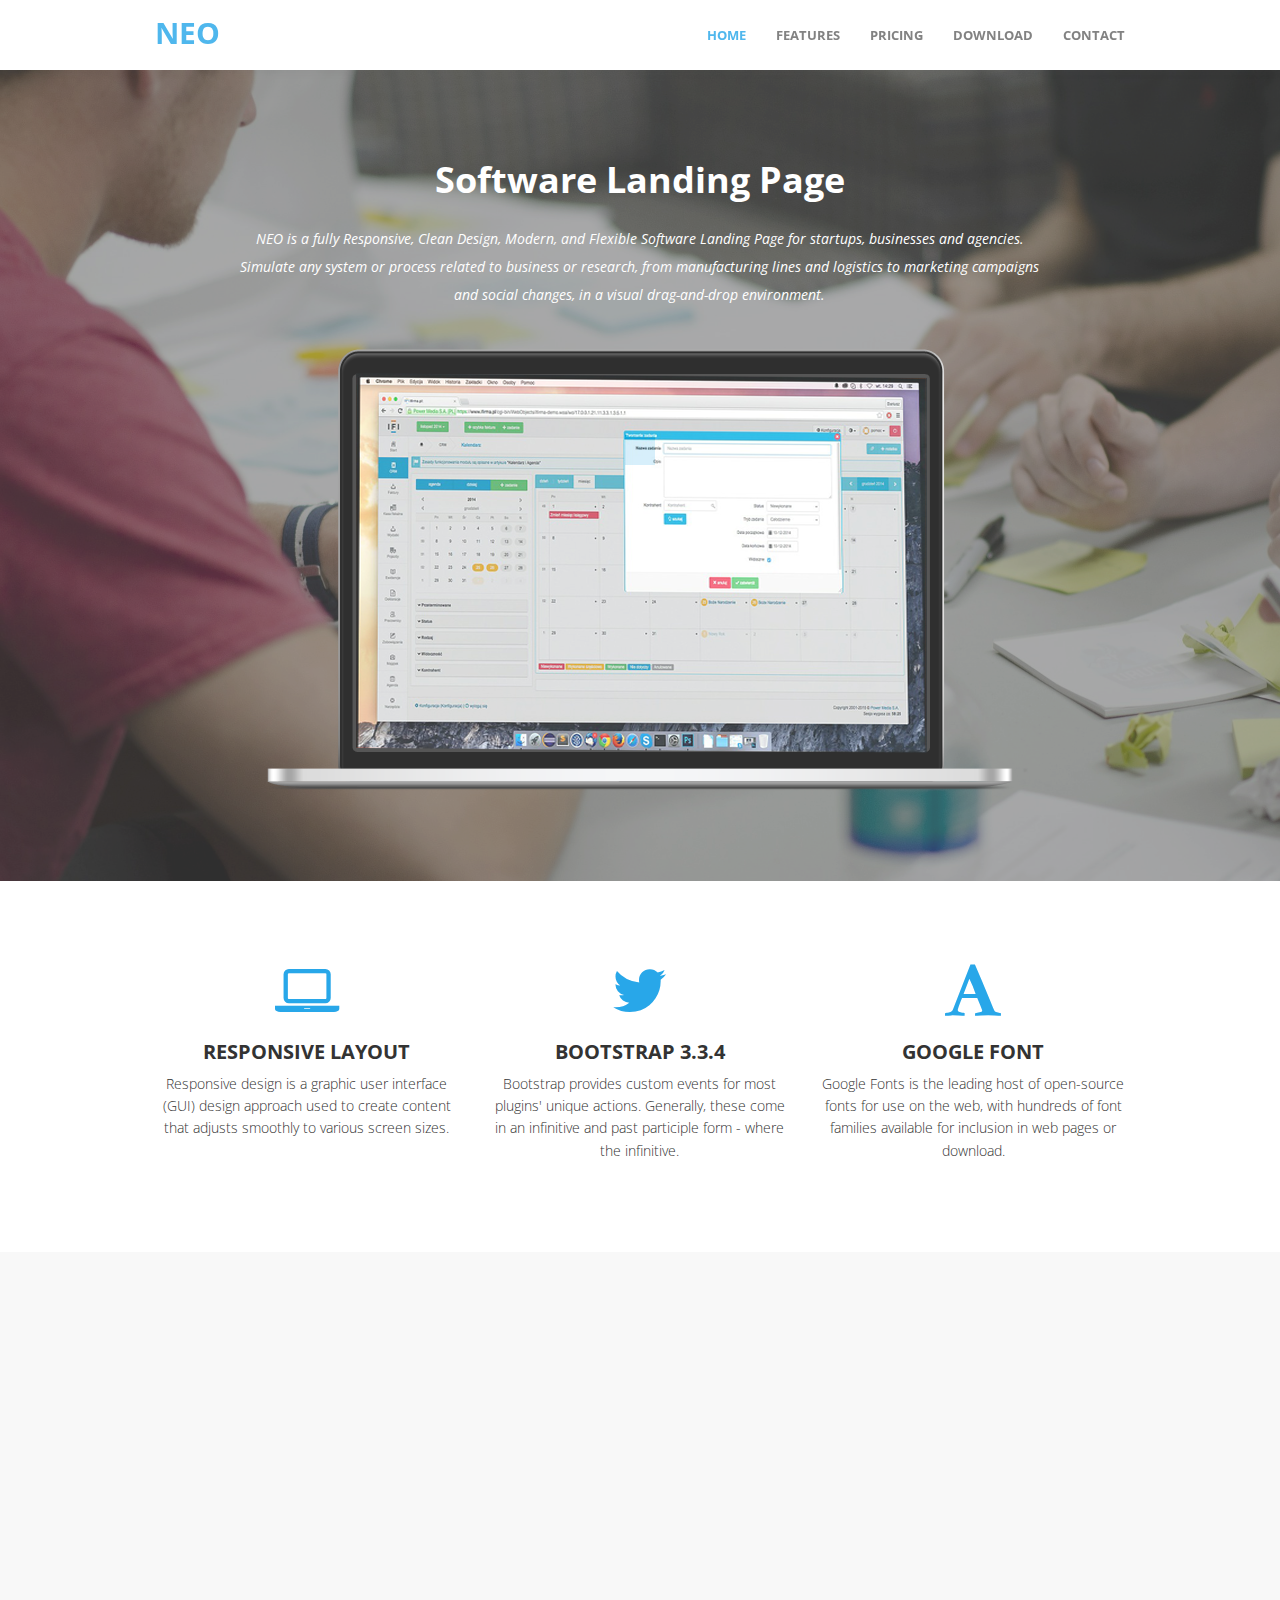
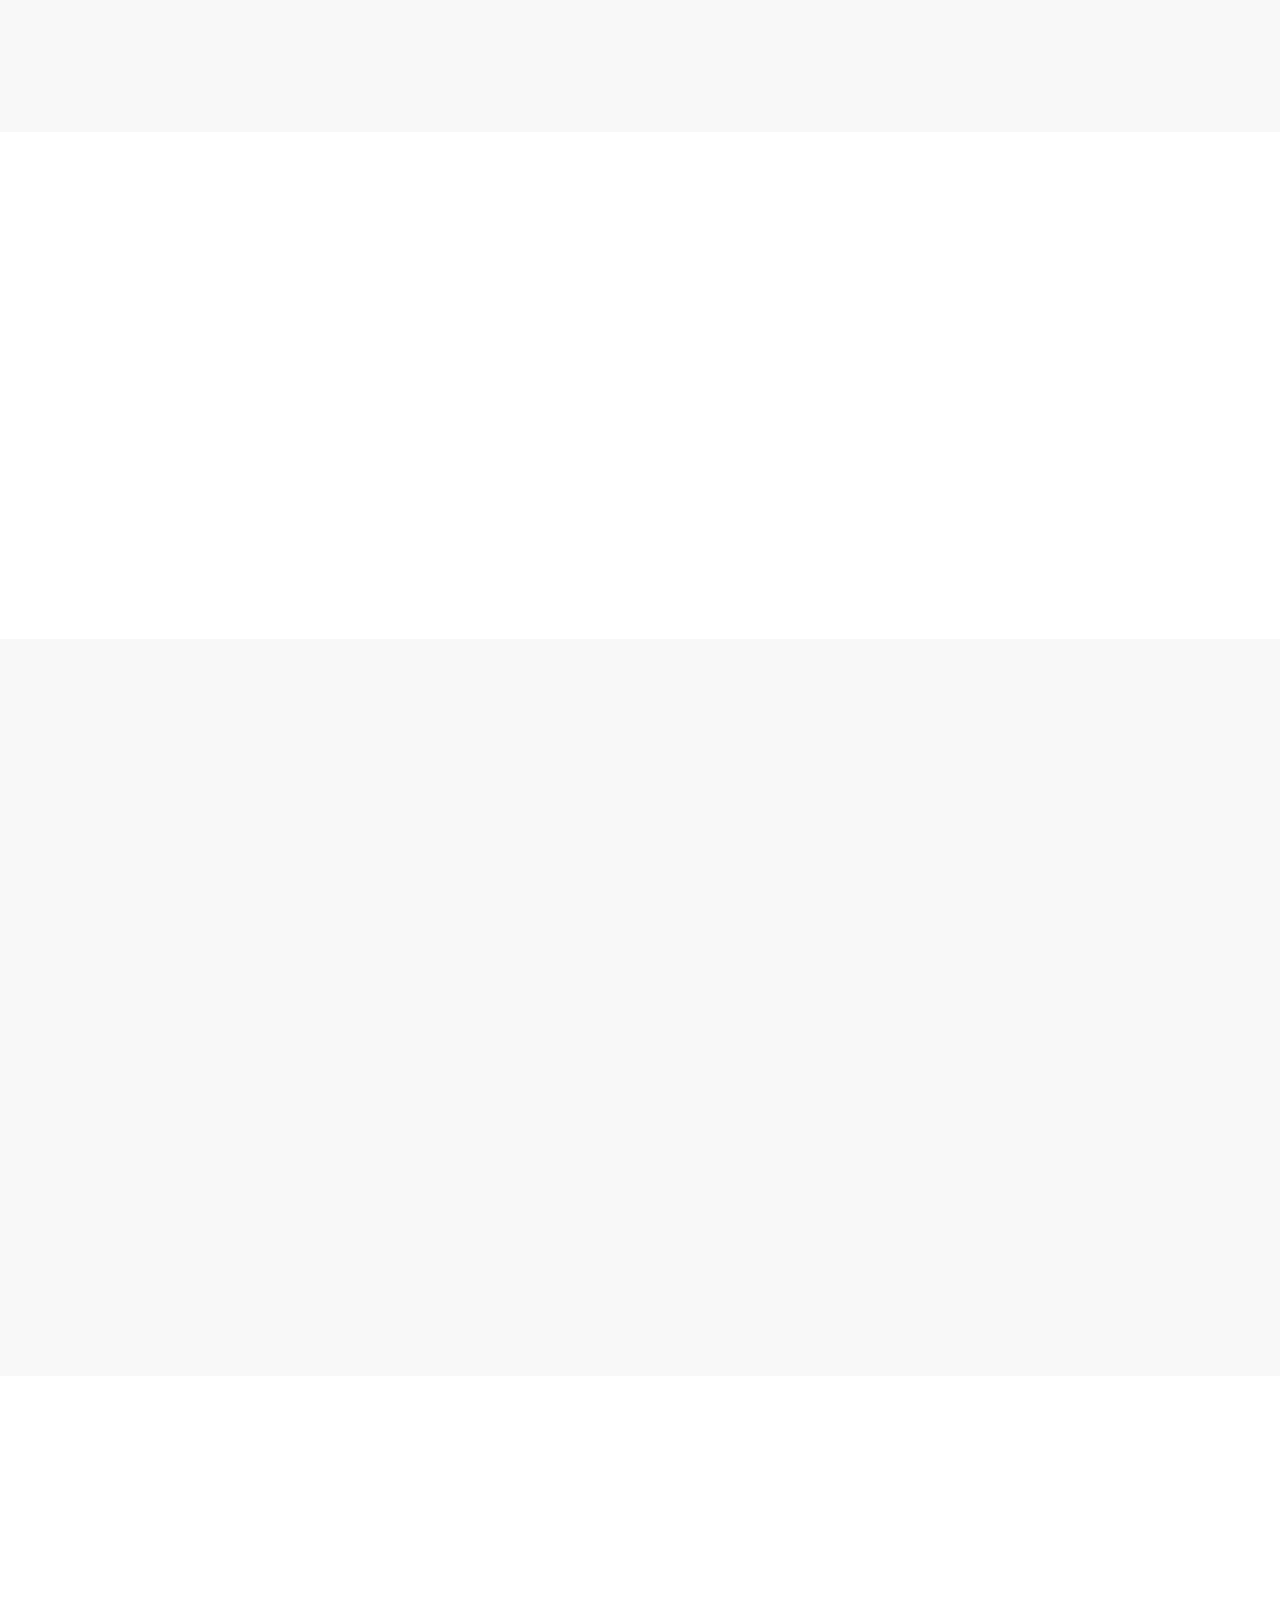
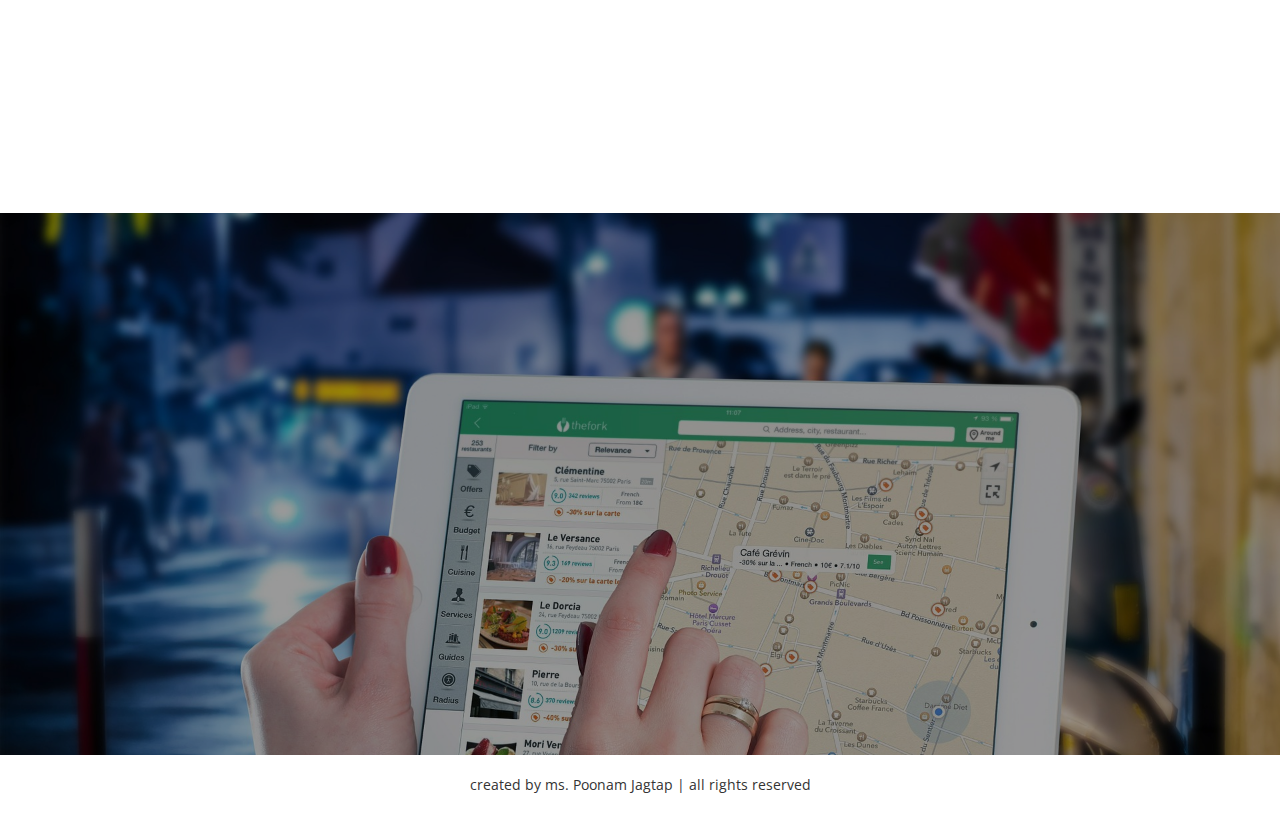
<file: Task 1- Landing Page/index.html>
<!DOCTYPE html>
<html lang="en">
	<head>
		<meta charset="utf-8">
		<title>NEO Software Landing Page</title>
		<meta http-equiv="X-UA-Compatible" content="IE=Edge">
		<meta name="viewport" content="width=device-width, initial-scale=1">
		<meta name="keywords" content="">
		<meta name="description" content="">

		<!-- animate css -->
		<link rel="stylesheet" href="css/animate.min.css">
		<!-- bootstrap css -->
		<link rel="stylesheet" href="css/bootstrap.min.css">
		<!-- font-awesome -->
		<link rel="stylesheet" href="css/font-awesome.min.css">
		<!-- google font -->
		<link href='http://fonts.googleapis.com/css?family=Open+Sans:400,300,400italic,700,800' rel='stylesheet' type='text/css'>

		<!-- custom css -->
		<link rel="stylesheet" href="css/templatemo-style.css">

	</head>
	<body>
		<!-- start preloader -->
		<div class="preloader">
			<div class="sk-spinner sk-spinner-rotating-plane"></div>
    	 </div>
		<!-- end preloader -->
		<!-- start navigation -->
		<nav class="navbar navbar-default navbar-fixed-top templatemo-nav" role="navigation">
			<div class="container">
				<div class="navbar-header">
					<button class="navbar-toggle" data-toggle="collapse" data-target=".navbar-collapse">
						<span class="icon icon-bar"></span>
						<span class="icon icon-bar"></span>
						<span class="icon icon-bar"></span>
					</button>
					<a href="#" class="navbar-brand">NEO</a>
				</div>
				<div class="collapse navbar-collapse">
					<ul class="nav navbar-nav navbar-right text-uppercase">
						<li><a href="#home">Home</a></li>
						<li><a href="#feature">Features</a></li>
						<li><a href="#pricing">Pricing</a></li>
						<li><a href="#download">Download</a></li>
						<li><a href="#contact">Contact</a></li>
					</ul>
				</div>
			</div>
		</nav>
		<!-- end navigation -->
		<!-- start home -->
		<section id="home">
			<div class="overlay">
				<div class="container">
					<div class="row">
						<div class="col-md-1"></div>
						<div class="col-md-10 wow fadeIn" data-wow-delay="0.3s">
							<h1 class="text-upper">Software Landing Page</h1>
							<p class="tm-white">NEO is a fully Responsive, Clean Design, Modern, and Flexible Software Landing Page for startups, businesses and agencies. Simulate any system or process related to business or research, from manufacturing lines and logistics to marketing campaigns and social changes, in a visual drag-and-drop environment.</p>
							<img src="images/software-img.png" class="img-responsive" alt="home img">
						</div>
						<div class="col-md-1"></div>
					</div>
				</div>
			</div>
		</section>
		<!-- end home -->
		<!-- start divider -->
		<section id="divider">
			<div class="container">
				<div class="row">
					<div class="col-md-4 wow fadeInUp templatemo-box" data-wow-delay="0.3s">
						<i class="fa fa-laptop"></i>
						<h3 class="text-uppercase">RESPONSIVE LAYOUT</h3>
						<p>Responsive design is a graphic user interface (GUI) design approach used to create content that adjusts smoothly to various screen sizes.</p>
					</div>
					<div class="col-md-4 wow fadeInUp templatemo-box" data-wow-delay="0.3s">
						<i class="fa fa-twitter"></i>
						<h3 class="text-uppercase">BOOTSTRAP 3.3.4</h3>
						<p>Bootstrap provides custom events for most plugins' unique actions. Generally, these come in an infinitive and past participle form - where the infinitive.</p>
					</div>
					<div class="col-md-4 wow fadeInUp templatemo-box" data-wow-delay="0.3s">
						<i class="fa fa-font"></i>
						<h3 class="text-uppercase">GOOGLE FONT</h3>
						<p>Google Fonts is the leading host of open-source fonts for use on the web, with hundreds of font families available for inclusion in web pages or download. </p>
					</div>
				</div>
			</div>
		</section>
		<!-- end divider -->

		<!-- start feature -->
		<section id="feature">
			<div class="container">
				<div class="row">
					<div class="col-md-6 wow fadeInLeft" data-wow-delay="0.6s">
						<h2 class="text-uppercase">Our Software Features</h2>
						<p>NEO has a nice object-oriented feature that allows you to create a component and reuse it, which is very useful to us, plus, the user interface has many built in charts.</p>
						<p><span><i class="fa fa-mobile"></i></span>The most valuable feature of NEO to me is to export a model, and let anyone run it on their computer without a software license.</p>
						<p><i class="fa fa-code"></i>Process Modeling Library for generic business processes or workflows.</p>
					</div>
					<div class="col-md-6 wow fadeInRight" data-wow-delay="0.6s">
						<img src="images/software-img.png" class="img-responsive" alt="feature img">
					</div>
				</div>
			</div>
		</section>
		<!-- end feature -->

		<!-- start feature1 -->
		<section id="feature1">
			<div class="container">
				<div class="row">
					<div class="col-md-6 wow fadeInUp" data-wow-delay="0.6s">
						<img src="images/software-img.png" class="img-responsive" alt="feature img">
					</div>
					<div class="col-md-6 wow fadeInUp" data-wow-delay="0.6s">
						<h2 class="text-uppercase">More of Your Software</h2>
						<p>There is a lot of software out there for your PC: some of it good, most of it bad, plenty of it free. As great as the Internet is, it makes it easy to get your hands on the bad stuff through a dodgy advert or malicious message saying that you have a virus and “need to install an antivirus immediately.”</p>
						<p><span><i class="fa fa-mobile"></i></span> MSI Afterburner: The fundamental tool for any gamer, this lets you overclock your GPU (or underclock it, if you are looking to preserve it), and monitor your PC temperatures and gaming refresh rates.</p>
						<p><i class="fa fa-code"></i> AMD Radeon Software: AMDs answer to the above, this is the one-stop shot for AMD GPU owners to take complete control over their gaming from streaming to optimization. Check out our guide on AMD Radeon Settings.</p>
					</div>
				</div>
			</div>
		</section>
		<!-- end feature1 -->

		<!-- start pricing -->
		<section id="pricing">
			<div class="container">
				<div class="row">
					<div class="col-md-12 wow bounceIn">
						<h2 class="text-uppercase">Our Pricing</h2>
					</div>
					<div class="col-md-4 wow fadeIn" data-wow-delay="0.6s">
						<div class="pricing text-uppercase">
							<div class="pricing-title">
								<h4>Basic Plan</h4>
								<p>$11</p>
								<small class="text-lowercase">monthly</small>
							</div>
							<ul>
								<li>6 GB Space</li>
								<li>600 GB Bandwidth</li>
								<li>60 More Themes</li>
								<li>Lifetime Support</li>
							</ul>
							<button class="btn btn-primary text-uppercase">Sign up</button>
						</div>
					</div>
					<div class="col-md-4 wow fadeIn" data-wow-delay="0.6s">
						<div class="pricing active text-uppercase">
							<div class="pricing-title">
								<h4>Business Plan</h4>
								<p>$22</p>
								<small class="text-lowercase">monthly</small>
							</div>
							<ul>
								<li>15 GB space</li>
								<li>1,500 GB Bandwidth</li>
								<li>150 More Themes</li>
								<li>Lifetime Support</li>
							</ul>
							<button class="btn btn-primary text-uppercase">Sign up</button>
						</div>
					</div>
					<div class="col-md-4 wow fadeIn" data-wow-delay="0.6s">
						<div class="pricing text-uppercase">
							<div class="pricing-title">
								<h4>Pro Plan</h4>
								<p>$33</p>
								<small class="text-lowercase">monthly</small>
							</div>
							<ul>
								<li>35 GB space</li>
								<li>3,500 GB bandwidth</li>
								<li>350 more themes</li>
								<li>Lifetime Support</li>
							</ul>
							<button class="btn btn-primary text-uppercase">Sign Up</button>
						</div>
					</div>
				</div>
			</div>
		</section>
		<!-- end pricing -->

		<!-- start download -->
		<section id="download">
			<div class="container">
				<div class="row">
					<div class="col-md-6 wow fadeInLeft" data-wow-delay="0.6s">
						<h2 class="text-uppercase">Download Our Software</h2>
						<p>NEO is 100% free to download for anyone. You are allowed to download, edit and use this Boxer HTML CSS layout for your commercial or non-commercial sites. Please share Boxer Template to your friends. Thank you.</p>
						<button class="btn btn-primary text-uppercase"><i class="fa fa-download"></i> Download</button>
					</div>
					<div class="col-md-6 wow fadeInRight" data-wow-delay="0.6s">
						<img src="images/software-img.png" class="img-responsive" alt="feature img">
					</div>
				</div>
			</div>
		</section>
		<!-- end download -->

		<!-- start contact -->
		<section id="contact">
			<div class="overlay">
				<div class="container">
					<div class="row">
						<div class="col-md-6 wow fadeInUp" data-wow-delay="0.6s">
							<h2 class="text-uppercase">Contact Us</h2>
							<p>You cannot beat a big Hello. NEO is nailing friendly and helpful with a contact page that is easy to use and easy to read. It asks, What can we help you with? and directs users to click on email for everything else.</p>
							<address>
								<p><i class="fa fa-map-marker"></i>36 Sai Apartment, Pune, United Maharashtra</p>
								<p><i class="fa fa-phone"></i> 010-010-0110 or 020-020-0220</p>
								<p><i class="fa fa-envelope-o"></i> neo@company.com</p>
							</address>
						</div>
						<div class="col-md-6 wow fadeInUp" data-wow-delay="0.6s">
							<div class="contact-form">
								<form action="#" method="post">
									<div class="col-md-6">
										<input type="text" class="form-control" placeholder="Name">
									</div>
									<div class="col-md-6">
										<input type="email" class="form-control" placeholder="Email">
									</div>
									<div class="col-md-12">
										<input type="text" class="form-control" placeholder="Subject">
									</div>
									<div class="col-md-12">
										<textarea class="form-control" placeholder="Message" rows="4"></textarea>
									</div>
									<div class="col-md-8">
										<input type="submit" class="form-control text-uppercase" value="Send">
									</div>
								</form>
							</div>
						</div>
					</div>
				</div>
			</div>
		</section>
		<!-- end contact -->

		<!-- start footer -->
		<footer>
			<div class="container">
					<div class="credit"> created by <span>ms. Poonam Jagtap</span> | all rights reserved </div>
		</footer>
		<!-- end footer -->
        
		<script src="js/jquery.js"></script>
		<script src="js/bootstrap.min.js"></script>
		<script src="js/wow.min.js"></script>
		<script src="js/jquery.singlePageNav.min.js"></script>
		<script src="js/custom.js"></script>
	</body>
</html>
</file>
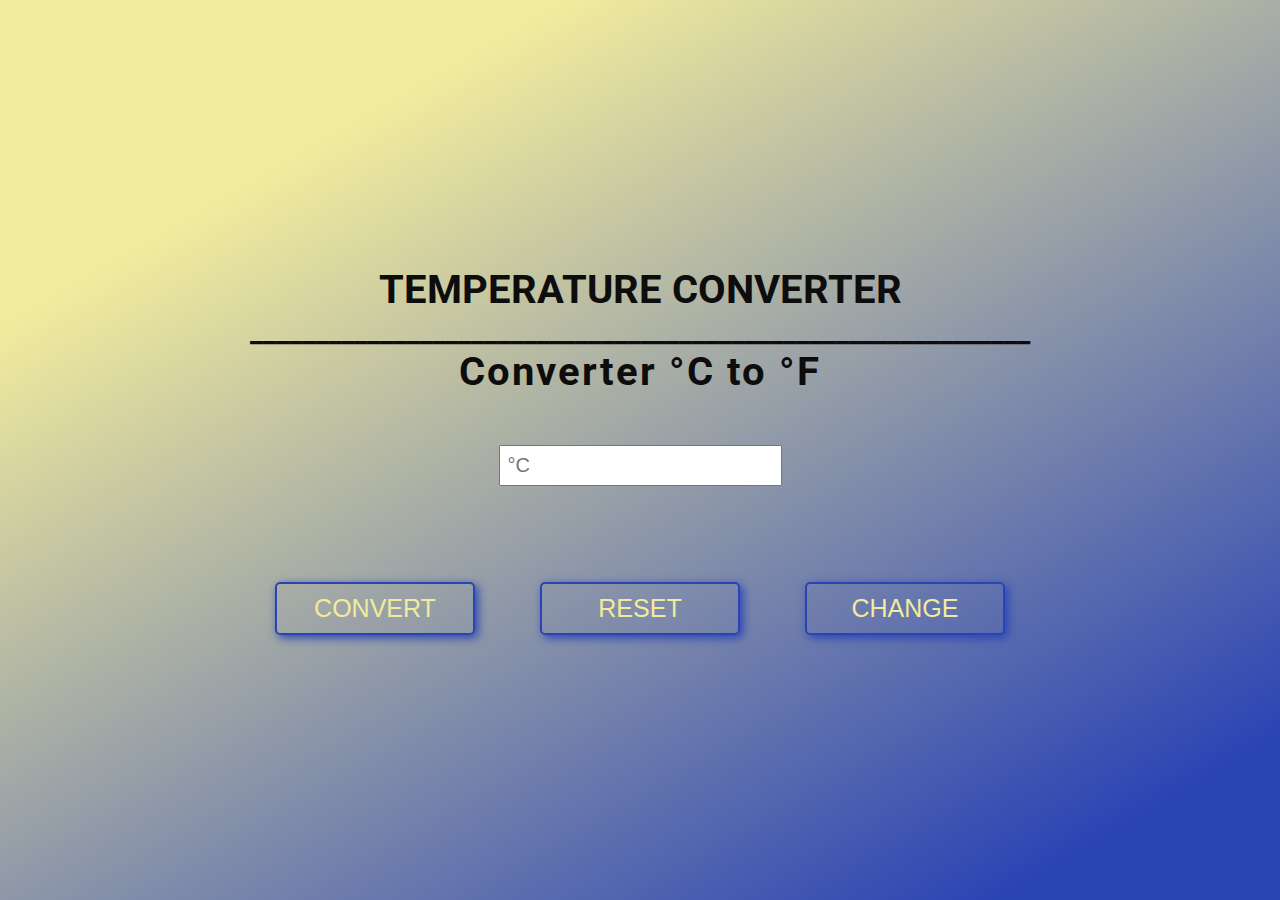
<file: Task 3- Temperature Converter Website/temperature.html>
<!DOCTYPE html>
<html lang="en">

<head>
    <meta charset="UTF-8">
    <meta http-equiv="X-UA-Compatible" content="IE=edge">
    <meta name="viewport" content="width=device-width, initial-scale=1.0">
    <meta name="description" content="Converter Celsius to Fahrenheit" />
    <meta name="keywords" content="converter, calculator, celsius, fahrenheit" />
    <title>Temperature Converter °C to °F</title>

    <link href="style/temperature.css" rel="stylesheet">

    <link rel="preconcert" href="https://fonts.gstatic.com">
    <link href="https://fonts.googleapis.com/css2?family=Roboto:wght@400;700&display=swap" rel="stylesheet">

    <link rel="icon" href="C:\\Users\Poonam\Documents\oasis infobyte\temperature converter\img\celcius.jpg" type="image/jpg">
    <script src="js/temperature.js" defer></script>
</head>

<body>
    <header>
        <h1>TEMPERATURE CONVERTER</h1>
        <H2>____________________________________________________________</H2>
    </header>
    <header>
        <label for="converter">Converter <span class="C">°C</span> to <span class="F">°F</span></label>
    </header>

    <div>
        <input type="text" id="converter" placeholder="°C">
    </div>

    <p class="result"></p>

    <div id="buttons">
        <button class="convertButton">Convert</button>
        <button class="resetButton">Reset</button>
        <button class="changeButton">Change</button>
    </div>
</body>

</html>
</file>
<file: Task 1- Landing Page/css/templatemo-style.css>
body
    {
        background: #fff;
        font-family: 'Open Sans', sans-serif;
        font-weight: 300;
        position: relative;
        width: 100%;
        height: 100%;
        overflow-x: hidden;
    }
	
.tm-white a {
	color: #fff;
}

/* start h1 group */
h1 { 
    margin-top: 0;
    margin-bottom: 25px; 
}
h1,
h2,
h3,
h4
    {
        font-weight: bold;
    }
/* end h1 group */
p { line-height: 1.6em; }
/* img */
img
    {
        max-width: 100%;
        height: auto;
    }
/* img */

/* overlay */
.overlay 
    {
       width: 100%;
       height: 100%;
       background: rgba(0, 0, 0, 0.4);
       padding-top: 90px;
       padding-bottom: 90px;
    }  
/* over lay */

/* start page container */
@media (min-width: 768px) {
  .container {
    width: 700px;
  }
}
@media (min-width: 992px) {
  .container {
    width: 900px;
  }
}
@media (min-width: 1200px) {
  .container {
    width: 1000px;
  }
}
/* end page container */

/* start preloader */
.preloader
    {
        position: fixed;
        top: 0;
        left: 0;
        width: 100%;
        height: 100%;
        z-index: 99999;
        display: -webkit-flex;
        display: -ms-flexbox;
        display: flex;
        -webkit-flex-flow: row nowrap;
            -ms-flex-flow: row nowrap;
                flex-flow: row nowrap;
        /*justify-content: center;*/
        -webkit-align-items: center;
            -ms-flex-align: center;
                align-items: center;
        background: none repeat scroll 0 0 #fff;
    }
.sk-spinner-rotating-plane.sk-spinner 
    {
         width: 30px;
        height: 30px;
        background-color: #28a7e9;
         margin: 0 auto;
        -webkit-animation: sk-rotatePlane 1.2s infinite ease-in-out;
                animation: sk-rotatePlane 1.2s infinite ease-in-out;
     }

@-webkit-keyframes sk-rotatePlane {
  0% {
         -webkit-transform: perspective(120px) rotateX(0deg) rotateY(0deg);
                 transform: perspective(120px) rotateX(0deg) rotateY(0deg); }

  50% {
        -webkit-transform: perspective(120px) rotateX(-180.1deg) rotateY(0deg);
                transform: perspective(120px) rotateX(-180.1deg) rotateY(0deg); }

  100% {
            -webkit-transform: perspective(120px) rotateX(-180deg) rotateY(-179.9deg);
                    transform: perspective(120px) rotateX(-180deg) rotateY(-179.9deg); } }

@keyframes sk-rotatePlane {
  0% {
         -webkit-transform: perspective(120px) rotateX(0deg) rotateY(0deg);
                 transform: perspective(120px) rotateX(0deg) rotateY(0deg); }

  50% {
        -webkit-transform: perspective(120px) rotateX(-180.1deg) rotateY(0deg);
                transform: perspective(120px) rotateX(-180.1deg) rotateY(0deg); }

  100% {
            -webkit-transform: perspective(120px) rotateX(-180deg) rotateY(-179.9deg);
                    transform: perspective(120px) rotateX(-180deg) rotateY(-179.9deg); } }
/* end preloader */

/* start navigation */
.navbar-default
    {
        background: #fff;
        border: none;
        box-shadow: 0px 2px 8px 0px rgba(50, 50, 50, 0.08);
        margin: 0!important;
    }
.navbar-default .navbar-brand
    {
        color: #28a7e9;
        font-size: 30px;
        font-weight: bold;
        height: 70px;
        line-height: 35px;
    }
.navbar-default .nav li a
    {
        color: #666;
        font-size: 13px;
        font-weight: bold;
        height: 70px;
        line-height: 40px;
    }
.navbar-default .nav li a:hover,
.navbar-default .nav li a:focus,
.navbar-default .nav li a.current
    {
        color: #28a7e9;
    }

.navbar-default .navbar-toggle
    {
        border: none;
        padding-top: 20px;
    }
.navbar-default .navbar-toggle .icon-bar
    {
        background: #28a7e9;
        border-color: transparent;
    }
.navbar-default .navbar-toggle:hover,
.navbar-default .navbar-toggle:focus { background-color: transparent }
/* end navigation */

/* start home */       
#home
    {
    background: url('../images/home-bg.jpg') no-repeat;
    background-size: cover;
    color: #fff;
    margin-top: 70px;
    text-align: center;
    width: 100%;
    }
#home p
    {
        font-weight: 400;
        font-style: italic;
        line-height: 2em;
    }
#home img
    {
        display: inline-block;
        margin-top: 30px;
    }
/* end home */

/* start divider */
#divider
    {
        text-align: center;
        padding-top: 80px;
        padding-bottom: 80px;
    }
#divider .fa
    {
        color: #28a7e9;
        font-size: 60px;
    }
#divider h3
    {
        font-size: 20px;
    }
/* end divider */

/* start feature */
#feature
    {
        background: #f8f8f8;
        padding-top: 80px;
        padding-bottom: 80px;
    }
#feature p
    {
        padding-top: 10px;
    }
#feature span
    {
        float: left;
    }
#feature .fa
    {
        background: #28a7e9;
        border-radius: 50%;
        color: #fff;
        display: inline-block;
        width: 40px;
        height: 40px;
        line-height: 40px;
        text-align: center;
        margin-right: 20px;
    }
/* end feature */

/* start feature1 */
#feature1
    {
        padding-top: 60px;
        padding-bottom: 60px;
    }
#feature1 p
    {
        padding-top: 10px;
    }
#feature1 span
    {
        float: left;
    }
#feature1 .fa
    {
        background: #28a7e9;
        border-radius: 50%;
        color: #fff;
        display: inline-block;
        width: 40px;
        height: 40px;
        line-height: 40px;
        text-align: center;
        margin-right: 20px;
    }
/* end feature1 */

/* start pricing */
#pricing
    {
        background: #f8f8f8;
        text-align: center;
        padding-top: 80px;
        padding-bottom: 80px;
    }
#pricing h2
    {
        padding-bottom: 60px;
    }
#pricing .pricing
    {
        background: #fff;
    }
#pricing .active
    {
        position: relative;
        bottom: 20px;
    }
#pricing .pricing .pricing-title
    {
        background: #28a7e9;
        color: #fff;
        font-weight: bold;
        padding: 30px;
    }
#pricing .pricing .pricing-title p
    {
        font-size: 20px;
    }
#pricing .pricing ul
    {
        padding: 0;
        margin: 0;
    }
#pricing .pricing ul li
    {
        display: block;
        list-style: none;
        padding: 16px;
    }
#pricing .pricing .btn
    {
        background: transparent;
        border: 1px solid #28a7e9;
        border-radius: 0px;
        color: #28a7e9;
        font-weight: bold;
        padding-right: 40px;
        padding-left: 40px;
        margin-top: 20px;
        margin-bottom: 30px;
        transition: all 0.3s ease;
    }
#pricing .pricing .btn:hover {
    background: #28a7e9;
    color: #fff;
}
/* end pricing */

/* start download */
#download
    {
        padding-top: 80px;
        padding-bottom: 80px;
    }
#download h2
    {
        padding-bottom: 20px;
    }
#download .btn
    {
        border-radius: 0px;
        font-weight: bold;
        margin-top: 20px;
        padding: 10px 40px 10px 40px;
    }
/* end download */

/* start contact */
#contact
    {
        background: url('../images/contact-bg.jpg') no-repeat;
        background-size: cover;
        color: #fff;
    }
#contact h2
    {
        padding-bottom: 10px;
    }
#contact address
    {
        padding-top: 20px;
    }
#contact address .fa
    {
        background: #28a7e9;
        border-radius: 50%;
        width: 40px;
        height: 40px;
        line-height: 40px;
        text-align: center;
        margin-top: 6px;
        margin-right: 10px;
    }
#contact .contact-form
    {
        padding-top: 40px;
    }
#contact .form-control
    {
        border: none;
        border-radius: 0px;
        box-shadow: none;
        margin-bottom: 20px;
    }
#contact input
    {
        height: 50px;
    }
#contact input[type="submit"]
    {
        background: #28a7e9;
        color: #fff;
        font-weight: bold;
        transition: all 0.3s ease;
    }
#contact input[type="submit"]:hover {
    background: #107DB6;
}
/* end contact */

/* start footer */
footer
    {
        background: #fff;
        font-weight: 400;
        text-align: center;
        padding: 20px;
    }
/* end footer */

@media screen and ( max-width: 991px ) {
    .templatemo-box {
        margin-bottom: 30px;
    }
    #pricing .active {
        bottom: 0;
    }
    .pricing {
        margin-bottom: 20px;
    }
    #feature img, #download img {
        margin-top: 30px;
    }
    #feature1 img {
        margin-bottom: 30px;
    }
}
@media screen and ( max-width: 767px ) {
    .navbar-default .nav li a {
        height: auto;
        line-height: 2em;
    }
    #feature, #pricing, #download {
        padding-top: 20px;
        padding-bottom: 40px;
    }
    #contact .overlay {
        padding-top: 40px;
    }
}
/* start media 360 */
@media screen and ( max-width: 360px ){
    .pricing
        {
            padding-bottom: 40px;
        }
}
/* end media 360 */
</file>
<file: Task 3- Temperature Converter Website/style/temperature.css>
* {
  box-sizing: border-box;
  margin: 0;
  padding: 0;
}
:root {
  font-family: "Roboto", sans-serif;
  --color: rgb(43, 68, 180);
  --color2: rgb(241, 235, 157);
}

body {

text-align: center;
  display: flex;
  justify-content: center;
  align-items: center;
  flex-direction: column;
  height: 100vh;
  color: rgb(14, 13, 13);
  background-image: linear-gradient(
    330deg,
    var(--color) 10%,
    var(--color2) 80%
  );
  font-size: 20px;
}
label {
  font-size: 40px;
  letter-spacing: 2px;
  font-weight: bold;
}
input {
  margin: 50px 0 10px;
  padding: 7px;
  font-size: 20px;
}
.result {
  margin: 10px 0 50px;
  font-size: 26px;
  color: rgb(196, 24, 24);
  letter-spacing: 1px;
  height: 1em;
  font-weight: bold;
}

button {
  width: 200px;
  margin: 0 30px;
  padding: 10px 30px;
  background: none;
  border: 2px solid var(--color);
  border-radius: 5px;
  color: var(--color2);
  font-size: 25px;
  transition: color 0.3s, box-shadow 0.3s;
  box-shadow: 3px 3px 10px var(--color);
  text-transform: uppercase;
  cursor: pointer;
}
button:hover {
  color: var(--color);
  box-shadow: 3px 3px 10px var(--color2);
}

/* ------> Media queries <------ */
@media screen and (max-width: 500px){ /*Smartphones*/
  label{
    font-size: 35px;
  }
}
@media screen and (max-width: 1000px) {/*Bigger screens*/
  button {
    display: flex;
    margin-bottom: 20px;
    justify-content: center;
  }
}
</file>
